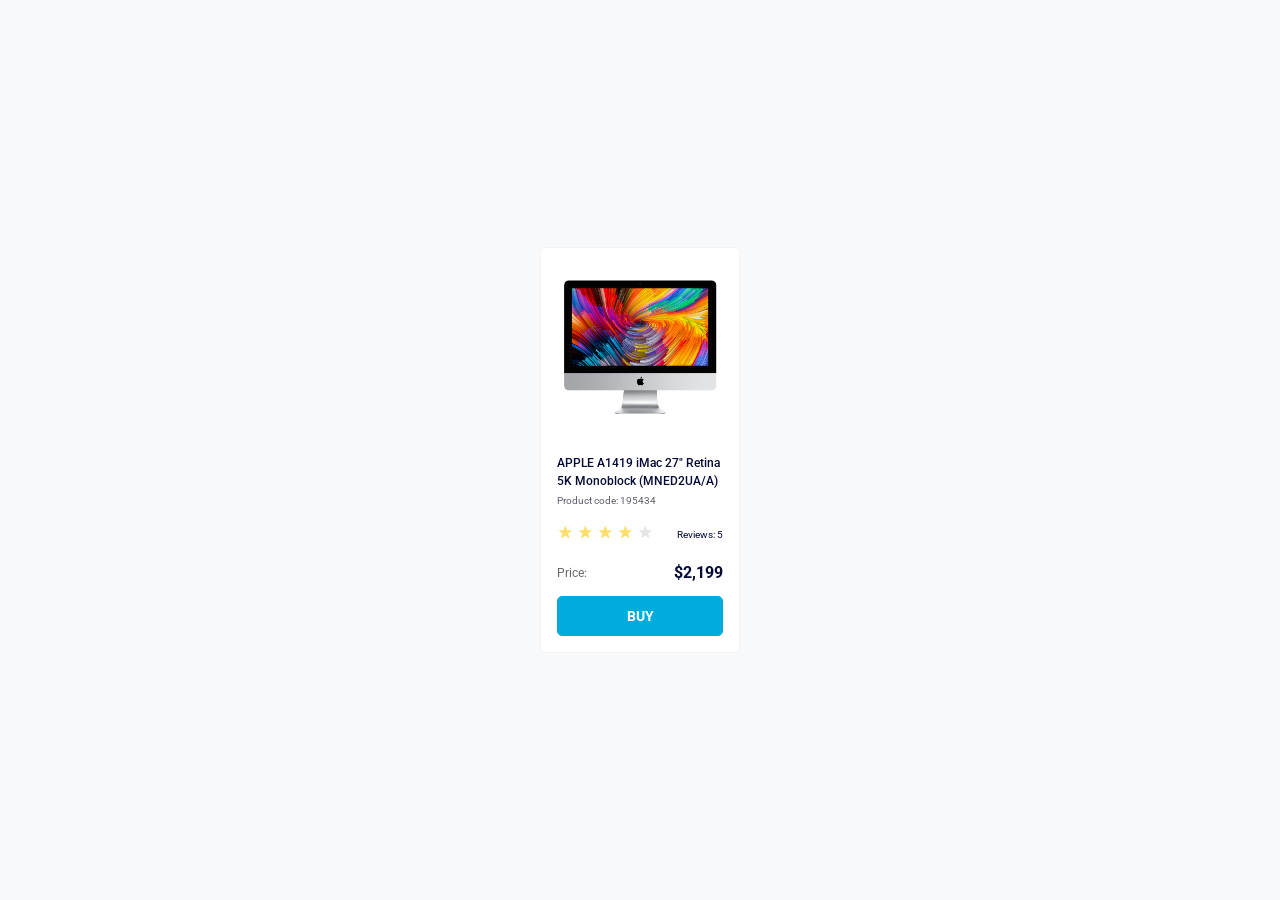
<file: index.html>
<!doctype html><html lang="uk"><head><meta charset="utf-8"><meta name="viewport" content="width=device-width, initial-scale=1.0"><title>Product card</title><link rel="preconnect" href="https://fonts.googleapis.com"><link rel="preconnect" href="https://fonts.gstatic.com" crossorigin><link href="https://fonts.googleapis.com/css2?family=Roboto:wght@400;500;700&display=swap" rel="stylesheet"><link rel="stylesheet" href="index.f62bd396.css"></head><body> <article class="card" data-qa="card"> <div class="card__image-wrapper"> <img src="imac.202c52ff.jpeg" alt="APPLE A1419 iMac 27" class="card__image"> </div> <h2 class="card__title"> APPLE A1419 iMac 27" Retina 5K Monoblock (MNED2UA/A) </h2> <div class="card__code">Product code: 195434</div> <div class="card__rating"> <div class="stars stars--4"> <span class="stars__star"></span> <span class="stars__star"></span> <span class="stars__star"></span> <span class="stars__star"></span> <span class="stars__star"></span> </div> <span class="card__reviews">Reviews: 5</span> </div> <div class="card__footer"> <div class="card__price-wrapper"> <span class="card__price-label">Price:</span> <span class="card__price">$2,199</span> </div> <a href="#" class="card__button" data-qa="hover"> BUY </a> </div> </article> </body></html>
</file>
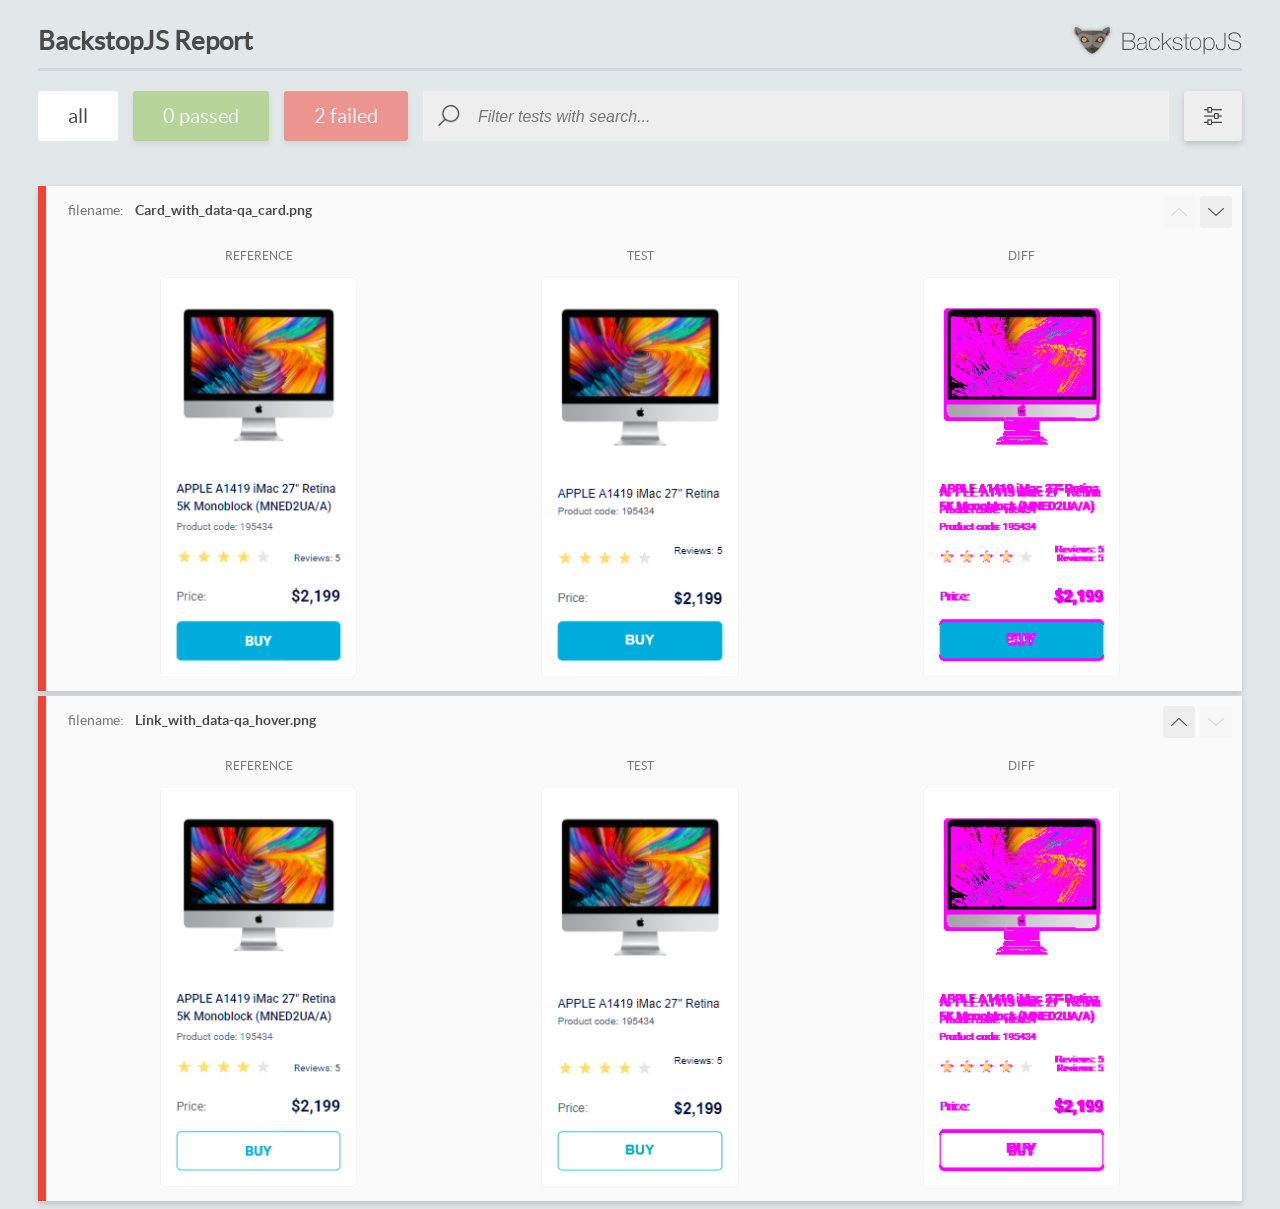
<file: report/html_report/index.html>
<!DOCTYPE html>
<html>
  <head>
    <meta charset="utf-8">
    <!-- Disable Cache -->
    <meta http-equiv="Cache-Control" content="no-cache, no-store, must-revalidate">
    <meta http-equiv="Pragma" content="no-cache">
    <meta http-equiv="Expires" content="0">

    <title>BackstopJS Report</title>

    <style>
      @font-face {
          font-family: 'latoregular';
          src: url('./assets/fonts/lato-regular-webfont.woff2') format('woff2'),
              url('./assets/fonts/lato-regular-webfont.woff') format('woff');
          font-weight: 400;
          font-style: normal;
      }
      @font-face {
          font-family: 'latobold';
          src: url('./assets/fonts/lato-bold-webfont.woff2') format('woff2'),
              url('./assets/fonts/lato-bold-webfont.woff') format('woff');
          font-weight: 700;
          font-style: normal;
      }

      .ReactModal__Body--open {
          overflow: hidden;
      }
      .ReactModal__Body--open .header {
        display: none;
      }

    </style>
  </head>
  <body style="background-color: #E2E7EA">
    <div id="root">

    </div>
    <script>
      function report (report) { // eslint-disable-line no-unused-vars
        window.tests = report;
      }
    </script>
    <script src="config.js"></script>
    <script src="index_bundle.js"></script>
  </body>
</html>
</file>
<file: index.f62bd396.css>
.stars{gap:4px;display:flex}.stars__star{background-image:url(star.822d561e.svg);background-position:50%;background-repeat:no-repeat;width:16px;height:16px;display:inline-block}.stars--1 .stars__star:nth-child(-n+1),.stars--2 .stars__star:nth-child(-n+2),.stars--3 .stars__star:nth-child(-n+3),.stars--4 .stars__star:nth-child(-n+4),.stars--5 .stars__star:nth-child(-n+5){background-image:url(star-active.edda4c43.svg)}.card{box-sizing:border-box;background-color:#fff;border:1px solid #f3f3f3;border-radius:5px;flex-direction:column;flex-grow:0;flex-shrink:0;width:200px;height:406px;padding:32px 16px 16px;display:flex;position:relative}.card__image-wrapper{justify-content:center;align-items:center;height:134px;display:flex}.card__image{object-fit:contain;max-width:100%;max-height:100%}.card__title{letter-spacing:0;color:#060b35;width:166px;height:36px;margin:40px 0 0;font-family:Roboto,sans-serif;font-size:12px;font-weight:500;line-height:18px;overflow:hidden}.card__code{color:#616070;width:166px;margin:4px 0 0;font-family:Roboto,sans-serif;font-size:10px;font-weight:400;line-height:14px}.card__rating{justify-content:space-between;align-items:flex-end;margin-top:16px;display:flex}.card__reviews{color:#060b35;font-family:Roboto,sans-serif;font-size:10px;font-weight:400}.card__price-wrapper{justify-content:space-between;align-items:flex-end;margin-top:24px;display:flex}.card__price-label{color:#666;font-family:Roboto,sans-serif;font-size:12px;font-weight:400;line-height:18px}.card__price{color:#060b35;font-family:Roboto,sans-serif;font-size:16px;font-weight:700;line-height:18px}.card__button{box-sizing:border-box;color:#fff;text-align:center;cursor:pointer;background-color:#00acdc;border:1px solid #00acdc;border-radius:5px;justify-self:flex-end;width:166px;height:40px;margin-top:14px;font-family:Roboto,sans-serif;font-size:14px;font-weight:700;line-height:38px;text-decoration:none;transition:background-color .3s,color .3s,border-color .3s;display:block}.card__button:hover{color:#00acb9;background-color:#fff;border-color:#00acb9}body{background-color:#f8f9fa;justify-content:center;align-items:center;min-height:100vh;margin:0;font-family:Roboto,sans-serif;display:flex}
/*# sourceMappingURL=index.f62bd396.css.map */
</file>
